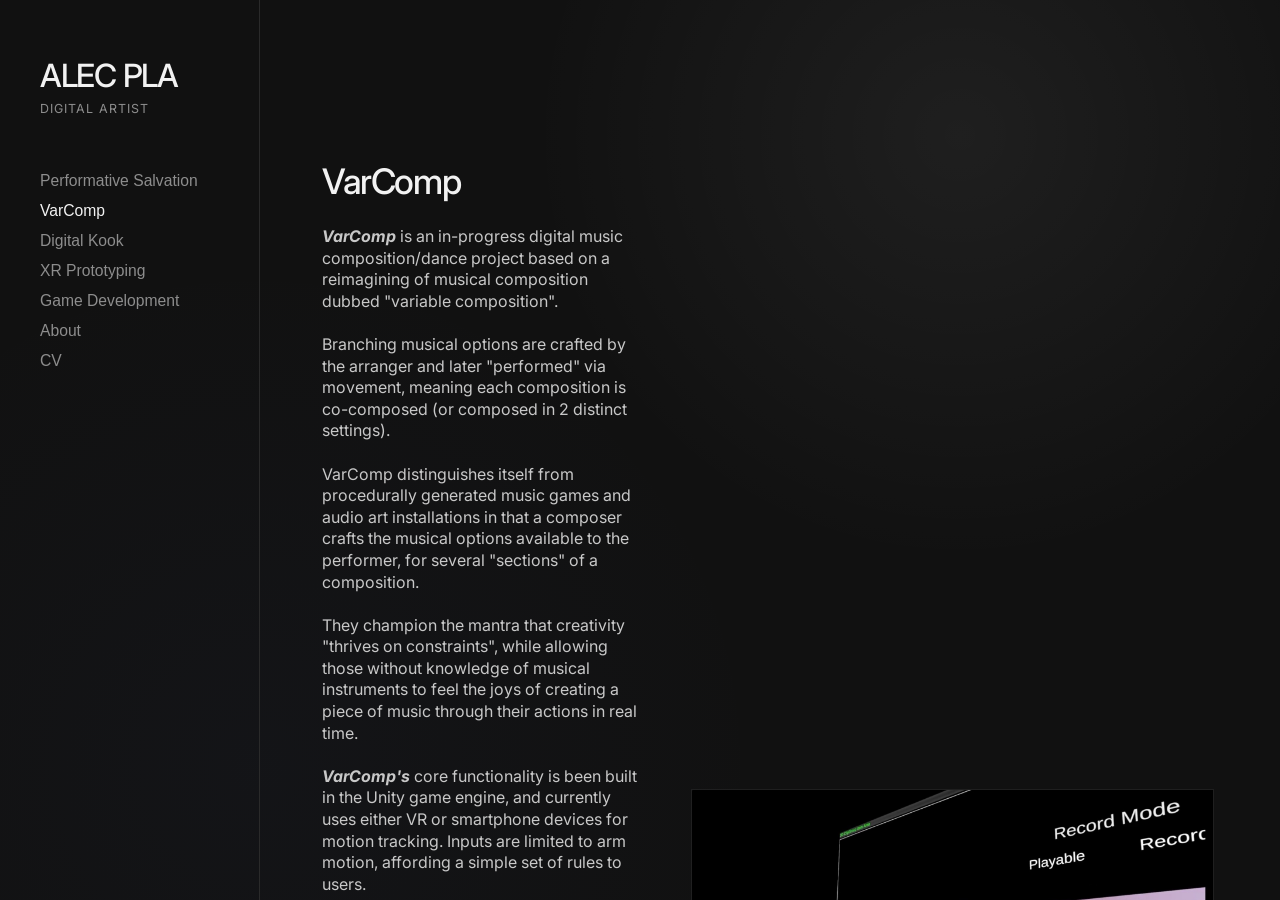
<file: index.html>
<!-- index.html -->

<!DOCTYPE html>
<html lang="en">
<head>
  <meta charset="UTF-8" /> 
  <meta name="viewport" content="width=device-width, initial-scale=1.0" />
  <title>ALEC PLA</title>

  <!-- FONT -->
  <link rel="preconnect" href="https://fonts.googleapis.com">
  <link rel="preconnect" href="https://fonts.gstatic.com" crossorigin>

  <link
    href="https://fonts.googleapis.com/css2?family=Inter:wght@300;400;500;600&display=swap"
    rel="stylesheet"
  />

  <link rel="stylesheet" href="style.css?v=3" />
</head>

<body>

  <div class="layout">

    <!-- SIDEBAR -->
    <aside class="sidebar">

      <div class="sidebar-inner">
       <div class="site-heading">
        <h1 
	  class="site-title"
          data-project="project1">
          ALEC PLA
        </h1>
	 <div class="site-subtitle">
          Digital Artist
        </div>

</div>
        <nav class="nav">

          <button class="nav-item" data-project="project1">
            Performative Salvation
          </button>

	  <button class="nav-item" data-project="project11">
            VarComp
          </button>


	  <button class="nav-item" data-project="project12">
            Digital Kook
          </button>

          <button class="nav-item" data-project="project2">
            XR Prototyping
          </button>

          <button class="nav-item" data-project="project3">
            Game Development
          </button>      

	  <button class="nav-item active" data-project="about">
            About
          </button>

	  <button class="nav-item" data-project="cv">
            CV
          </button>  	  

        </nav>

      </div>

    </aside>

    <!-- CONTENT -->
    <main class="content">

      <div class="content-inner">

        <section id="project-text"></section>

      </div>

    </main>

  </div>

  <script src="script.js?v=3"></script>

</body>
</html>
</file>
<file: style.css>
/* style.css */

:root {

  --bg: #111111;

  --text: #f2f2f2;

  --muted: #8d8d8d;

  --line: #2a2a2a;

  --hover: #ffffff;

  --max-width: 920px;
}

* {
  box-sizing: border-box;
  margin: 0;
  padding: 0;
}

html,
body {
  width: 100%;
  height: 100%;
}

body {

  background-color: var(--bg);

  background-image:
    radial-gradient(
      circle at 75% 15%,
      rgba(255, 255, 255, 0.06),
      transparent 35%
    ),
    radial-gradient(
      circle at 20% 85%,
      rgba(80, 100, 180, 0.04),
      transparent 40%
    );

  color: var(--text);

  font-family: 'Inter', sans-serif;

  -webkit-font-smoothing: antialiased;

  text-rendering: optimizeLegibility;

  overflow: hidden;
}

.layout {

  display: flex;

  width: 100%;

  height: 100vh;
}

/* SIDEBAR */

.sidebar {

  width: 260px;

  border-right: 1px solid var(--line);

  flex-shrink: 0;
}

.sidebar-inner {

  position: sticky;

  top: 0;

  padding: 56px 40px;
}

.site-heading {
  margin-bottom: 56px;
}

.site-subtitle {
  font-size: 0.78rem;
  font-weight: 400;
  color: var(--muted);
  letter-spacing: 0.08em;
  text-transform: uppercase;
}

.site-title {

  font-size: 2rem;

  font-weight: 500;

  letter-spacing: -0.04em;

  margin-bottom: 0.35rem;

  cursor: pointer;
}

.nav {

  display: flex;

  flex-direction: column;

  gap: 12px;
}

.nav-item {

  background: none;

  border: none;

  padding: 0;

  cursor: pointer;

  text-align: left;

  font-size: 0.98rem;

  font-weight: 400;

  color: var(--muted);

  transition:
    color 0.25s ease,
    transform 0.25s ease;
}

.nav-item:hover {

  color: var(--hover);

  transform: translateX(4px);
}

.nav-item.active {

  color: var(--text);
}

/* CONTENT */

.content {

  flex: 1;

  overflow-y: auto;
}

.content-inner {

  max-width: var(--max-width);

  padding: 120px 64px 64px 12px;

  margin: 0 auto;
}

/* TEXT */

#project-text {

  margin-bottom: 64px;
}

#project-text p {

  margin-bottom: 1.5rem;

  line-height: 1.8;
}

#project-text h3 {

  margin-top: 2rem;

  margin-bottom: 1rem;

  font-weight: 600;
}


.project-title {

  font-size: 2.2rem;

  font-weight: 500;

  letter-spacing: -0.04em;

  margin-bottom: 24px;
}

.project-description {

  max-width: 720px;

  font-size: 1rem;

  line-height: 1.35;

  color: #c8c8c8;
}

.project-description a,
.multi-project-description a {

  color: inherit;

  text-decoration: none;

  border-bottom: 1px solid var(--text);

  transition: opacity 0.2s ease;
}

.project-description a:hover,
.multi-project-description a:hover {

  opacity: 0.6;
}

/* SPECIAL SPACING FOR CV ENTRIES */

.big-text-for-exhibition-work {
  font-size: 1.15rem;

  margin-bottom: 0.5rem;

  font-weight: 500;

  padding-left: 0.5rem;

}

.cv-entry-exhibition {

  line-height: 1.8;

  padding-left: 1rem;
}

.cv-entry-panel {

  line-height: 1.8;

  padding-left: 0.5rem;

}

.cv-entry-education {

  line-height: 1.5;

  padding-left: 0.5rem;

}


.cv-entry-skill {

  line-height: 2.0;

  padding-left: 0.5rem;
}

/* GALLERY */

#gallery {

  display: flex;

  flex-direction: column;

  gap: 28px;
}

.gallery-image {

  width: 100%;

  height: auto;

  display: block;

  transition:
    transform 0.4s ease,
    opacity 0.4s ease;

    border: 1px solid rgba(255,255,255,0.06);
}

/* MINI */

.gallery-image.mini {

  max-width: 350px;
}


/* SMALL */

.gallery-image.small {

  max-width: 420px;
}

/* MEDIUM */

.gallery-image.medium {

  max-width: 720px;
}

/* LARGE */

.gallery-image.large {

  max-width: 980px;
}

/* POSTER */

.gallery-image.poster {

  width: auto;

  max-width: 100%;

  max-height: 65vh;

  margin: 0 auto;
}


.gallery-image:hover {

  transform: scale(1.01);

  opacity: 0.96;
}

/* VIDEO */

.gallery-video {

  width: 100%;

  aspect-ratio: 16 / 9;

  border: none;
}

/* VIDEO SIZE VARIANTS */

.gallery-video.large {

  max-width: 980px;
}

.gallery-video.medium {

  max-width: 720px;
}

/* PAGE TYPE CONFIGURATIONS */

.single-project-layout {

  display: grid;

  grid-template-columns: 38% 62%;

  gap: 3rem;

  align-items: start;
}

.single-project-text {

  position: relative;

  align-self: start;

  top: 40px;

  transition: transform 0.2s ease-out;
}

.single-project-gallery {

  display: flex;

  flex-direction: column;

  gap: 2rem;

  padding-top: 1rem;
}

.multi-project-page {

  display: flex;

  flex-direction: column;
}

.multi-project {

  display: grid;

  grid-template-columns: 45% 55%;

  gap: 3rem;

  padding-bottom: 4rem;

  margin-bottom: 4rem;

  border-bottom: 1px solid var(--line);
}

.multi-project-text {

  align-self: start;
}

.multi-project-title {

  font-size: 1.6rem;

  font-weight: 500;

  margin-bottom: 1rem;
}

.multi-project-description {

  line-height: 1.5;

  color: #c8c8c8;
}

.multi-project-gallery {

  display: flex;

  flex-direction: column;

  gap: 1.5rem;

}



/* MOBILE */

@media (max-width: 900px) {

.site-heading {
    margin-bottom: 32px;
  }

.single-project-layout {
    display: grid;
    grid-template-columns: 1fr;
    gap: 2rem;
  }

  .single-project-text {
    position: relative; /* kill sticky on mobile */
    top: auto;
  }

.project-flow {
    display: flex;
    flex-direction: column;
    gap: 2rem;
  }

#gallery {
  display: none;
}

  .block {
    width: 100%;
  }

  .block img {
    width: 100%;
    height: auto;
    display: block;
  }


.multi-project {
    display: grid;
    grid-template-columns: 1fr;
    gap: 1.5rem;
    padding-bottom: 3rem;
    margin-bottom: 3rem;
  }

.multi-project-description {
    line-height: 1.65;
  }

  .multi-project-text {
    order: 1;
  }

  .multi-project-gallery {
    order: 2;
    gap: 1.25rem;
  }


  body {
    overflow: auto;
  }

  .layout {

    flex-direction: column;

    height: 100vh;
    overflow-y: auto;
  }

  .sidebar {

    width: 100%;

    border-right: none;

    border-bottom: 1px solid var(--line);
  }

  .sidebar-inner {

    position: relative;

    padding: 32px 24px;
  }

  .content-inner {

    padding: 40px 24px;
  }

  .project-title {

    font-size: 1.8rem;
  }

  .multi-project {

  grid-template-columns: 1fr;

  }
}


/* BLOG PAGES */

.blog-page {
  min-height: 100vh;
  background: var(--bg);
  color: var(--text);
  padding: 80px 24px;
}

.blog-post {
  max-width: 760px;
  margin: 0 auto;
}

.blog-header {
  margin-bottom: 4rem;
}

.blog-post h1 {
  font-size: 2.8rem;
  font-weight: 500;
  letter-spacing: -0.05em;
  line-height: 1.05;
  margin-bottom: 1rem;
}

.blog-meta {
  color: var(--muted);
  font-size: 0.95rem;
  margin-bottom: 3rem;
}

.blog-post h2 {
  font-size: 1.35rem;
  font-weight: 500;
  letter-spacing: -0.02em;
  margin-top: 4rem;
  margin-bottom: 1.25rem;
}

.blog-post p {
  font-size: 1rem;
  line-height: 1.85;
  color: #c8c8c8;
  margin-bottom: 1.5rem;
}

.blog-post a {
  color: var(--text);
  text-decoration: none;
  border-bottom: 1px solid var(--muted);
}

.blog-post a:hover {
  opacity: 0.7;
}

/* IMAGES */

.blog-image-block {
  margin: 3rem 0;
}

.blog-image-block img {
  width: 100%;
  height: auto;
  display: block;
  border: 1px solid rgba(255,255,255,0.08);
}

.blog-image-block figcaption {
  margin-top: 0.75rem;
  color: var(--muted);
  font-size: 0.85rem;
  line-height: 1.5;
}

.blog-image-block.wide {
  width: 115%;
  margin-left: -7.5%;
}

/* CODE BLOCKS */

.blog-post pre {
  background: #181818;
  border: 1px solid rgba(255,255,255,0.12);
  padding: 1.25rem;
  margin: 2.5rem 0;
  overflow-x: auto;
  font-size: 0.9rem;
  line-height: 1.6;
}

.blog-post code {
  font-family: Consolas, Monaco, "Courier New", monospace;
}

.blog-post p code {
  background: #181818;
  border: 1px solid rgba(255,255,255,0.08);
  padding: 0.12rem 0.35rem;
  font-size: 0.9em;
}

/* DIVIDER */

.blog-divider {
  border: none;
  border-top: 1px solid var(--line);
  margin: 4rem 0;
}

/* BACK LINK */

.back-link {
  display: block;
  max-width: 760px;
  margin: 0 auto 5rem auto;
  color: var(--muted);
  text-decoration: none;
  font-size: 0.95rem;
}

.back-link:hover {
  color: var(--text);
}

/* MOBILE BLOG PAGE */

@media (max-width: 900px) {
  .blog-page {
    padding: 40px 24px;
  }

  .blog-post h1 {
    font-size: 2rem;
  }

  .blog-image-block.wide {
    width: 100%;
    margin-left: 0;
  }
}

/* BLOG SCROLL FIX */

body:has(.blog-page) {
  overflow: auto;
}
</file>
